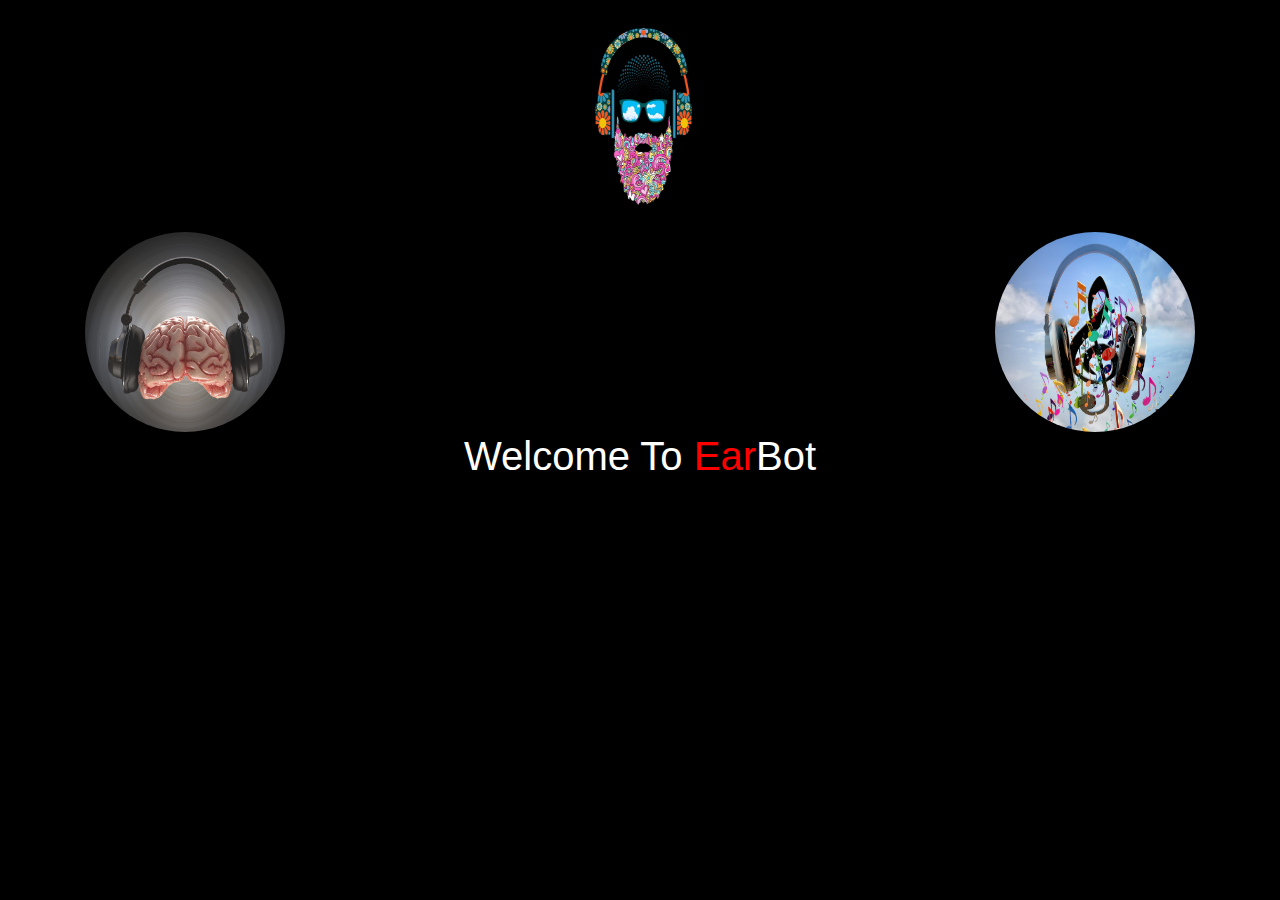
<file: index.html>
<!DOCTYPE html>
<html lang="en">
  <head>
    <meta charset="UTF-8" />
    <meta name="viewport" content="width=device-width, initial-scale=1.0" />
    <title>EarBot</title>

    <!-- Bootstrap CSS -->
    <link rel="stylesheet" href="./css/bootstrap.min.css" />

    <!-- External CSS -->
    <link rel="stylesheet" href="./css/style.css" />
  </head>
  <body>
    <!-- **************************************** Starting Page Start **************************************** -->
    <div class="start__page">
      <div class="container text-center pt-3">
        <a href="./Pages/home.html"
          ><img src="./Images/circle1.jpg" alt="" class="rounded-circle"
        /></a>
      </div>
      <div class="container d-flex justify-content-between mt-3">
        <a href="./Pages/home.html"
          ><img src="./Images/circle2.jpg" alt="" class="rounded-circle"
        /></a>

        <a href="./Pages/home.html"
          ><img src="./Images/circle3.jpg" alt="" class="rounded-circle"
        /></a>
      </div>
      <h1 class="text-white text-center">
        Welcome To <span style="color: red">Ear</span>Bot
      </h1>
    </div>
    <!-- **************************************** Starting Page End **************************************** -->

    <!-- Bootstrap JavaScript & jQuery -->
    <script src="./js/jquery-3.5.1.slim.min.js"></script>
    <script src="./js/popper.min.js"></script>
    <script src="./js/bootstrap.min.js"></script>
  </body>
</html>
</file>
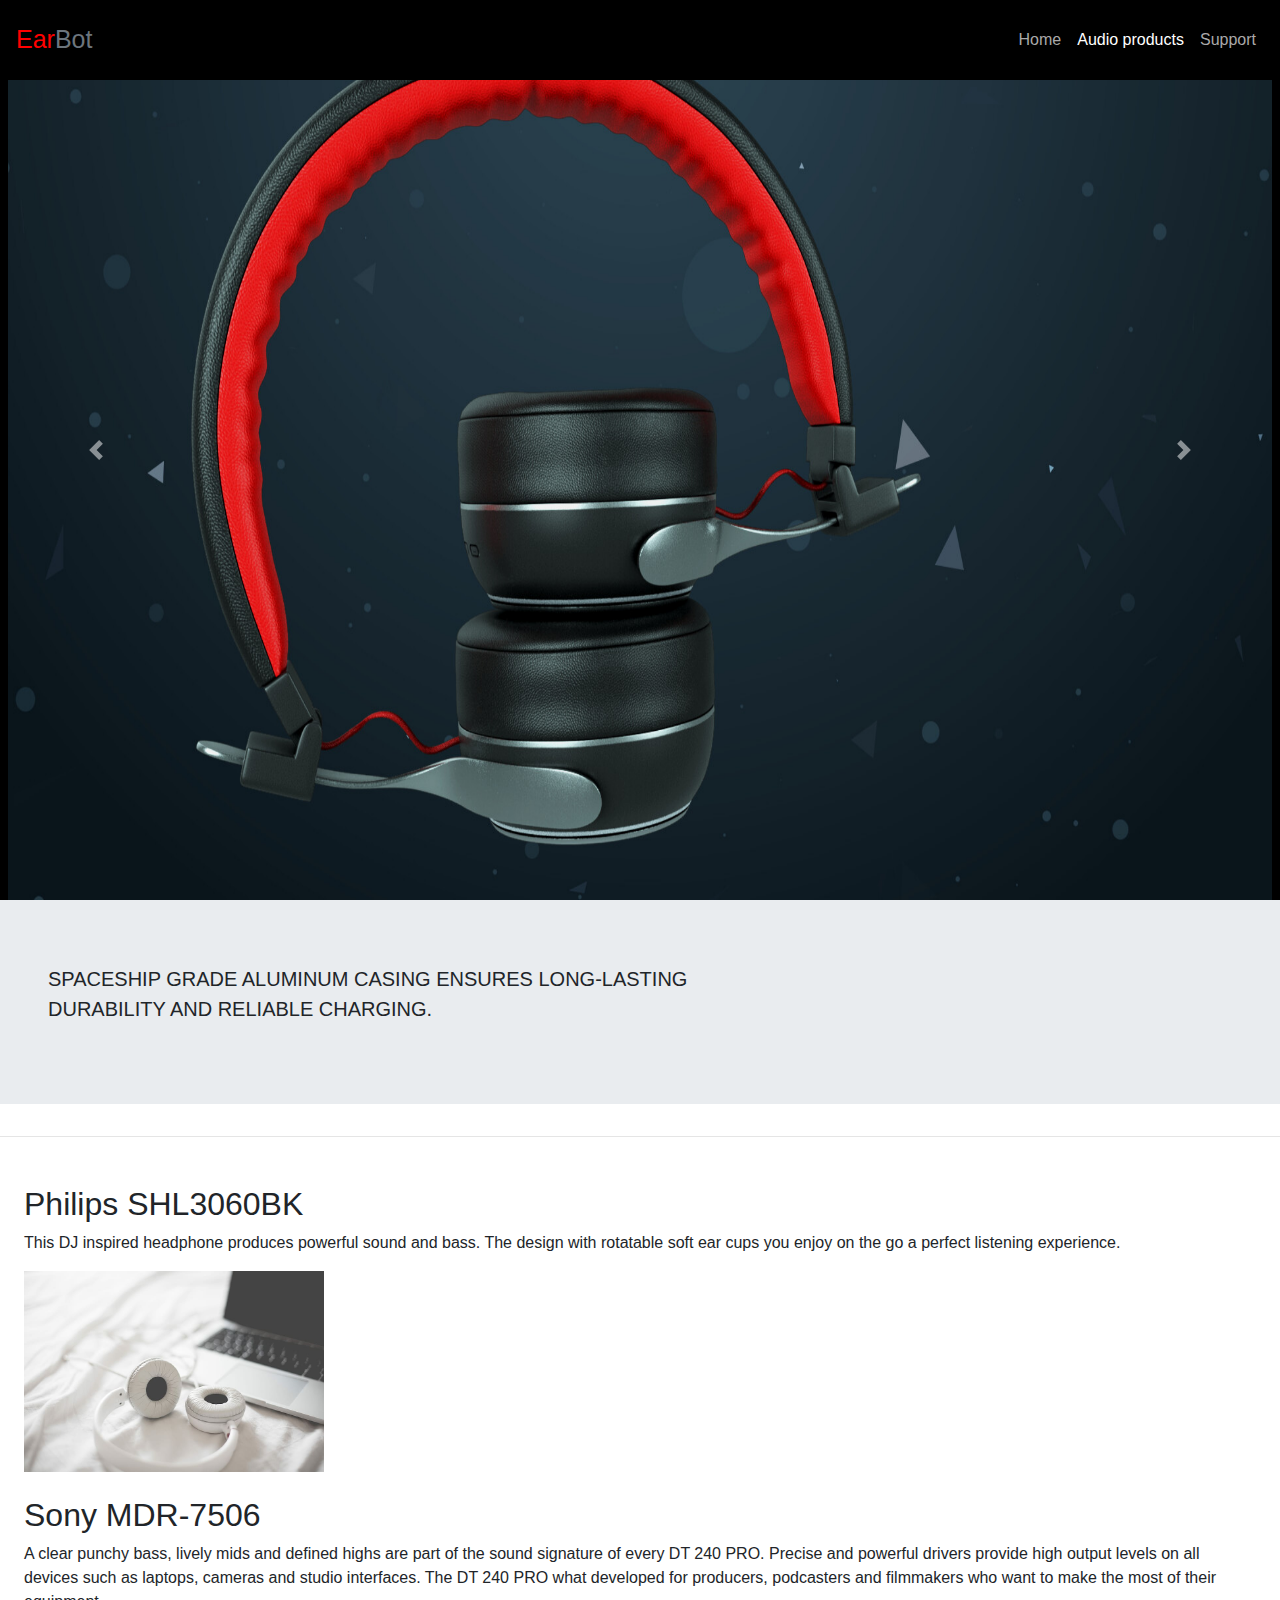
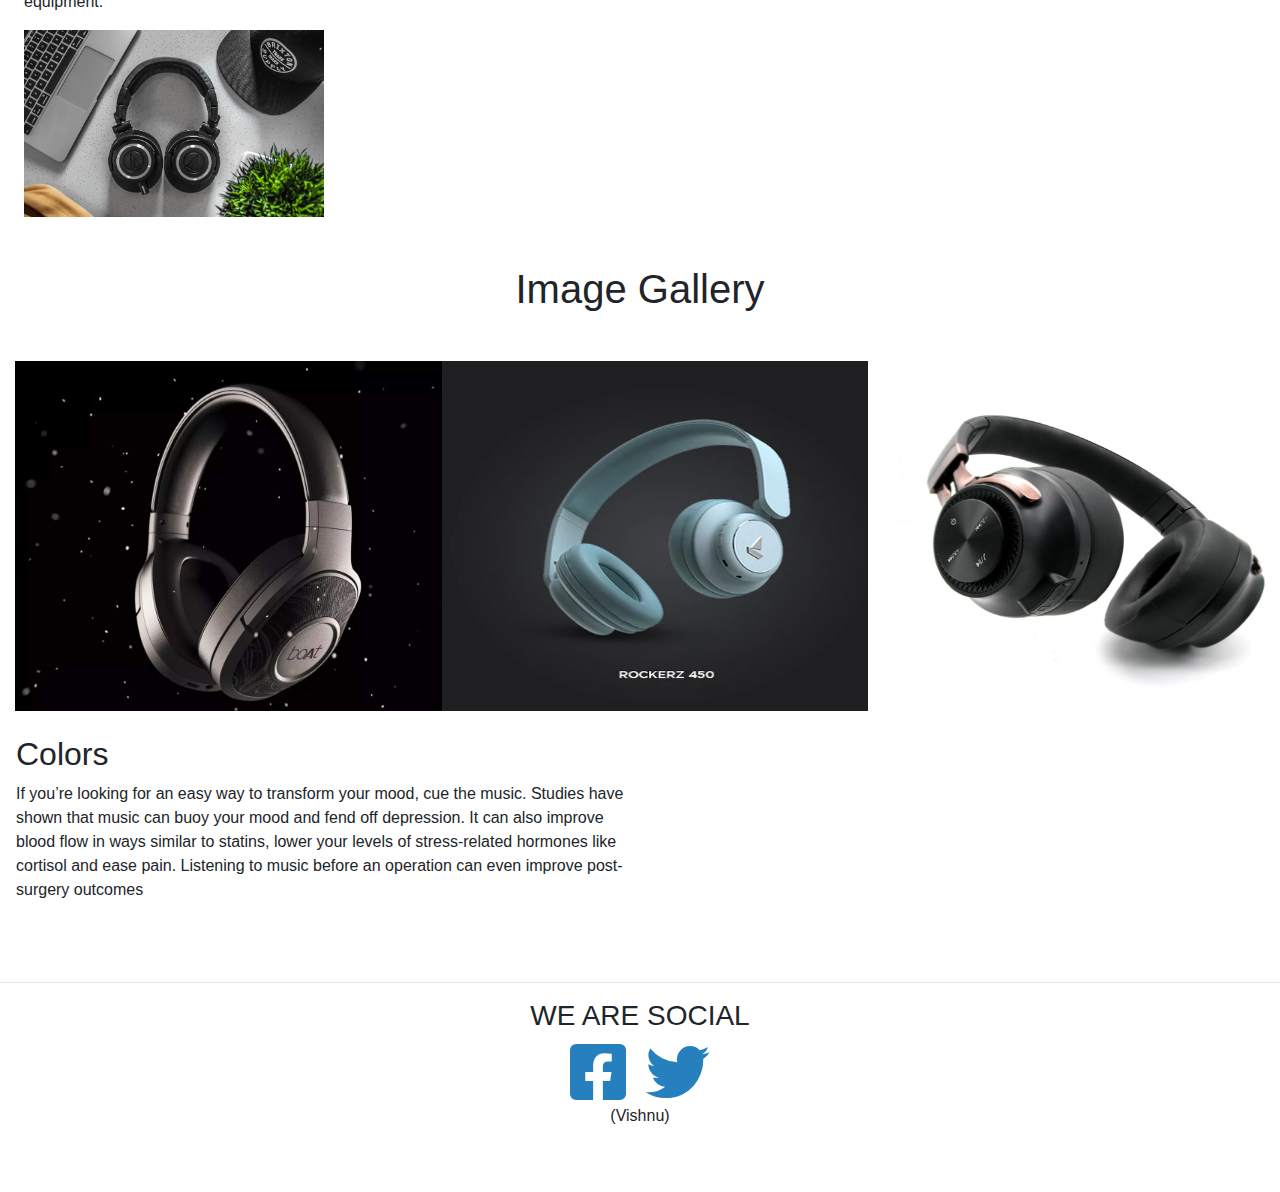
<file: Pages/conn.html>
<!DOCTYPE html>
<html lang="en">
  <head>
    <meta charset="UTF-8" />
    <meta name="viewport" content="width=device-width, initial-scale=1.0" />
    <title>EarBot</title>

    <!-- Bootstrap CSS -->
    <link rel="stylesheet" href="../css/bootstrap.min.css" />

    <!-- External CSS -->
    <link rel="stylesheet" href="../css/style.css" />

    <!-- Font-Awesome Link -->
    <link
      rel="stylesheet"
      href="../css/fontawesome-free-5.15.1-web/css/all.min.css"
    />
  </head>
  <body>
    <!-- **************************************** Connect Page Start **************************************** -->
    <div class="connect__page">
      <!-- Navbar Start -->
      <nav
        class="comman_nav navbar navbar-expand-lg navbar-light py-3 fixed-top"
      >
        <a class="navbar-brand text-muted" href="#" style="font-size: 25px"
          ><span style="color: red">Ear</span>Bot</a
        >
        <div class="collapse navbar-collapse" id="navbarNav">
          <ul class="navbar-nav ml-auto">
            <li class="nav-item">
              <a class="nav-link" href="./home.html">Home</a>
            </li>
            <li class="nav-item active">
              <a class="nav-link" href="#" style="color: white !important"
                >Audio products</a
              >
            </li>
            <li class="nav-item">
              <a class="nav-link" href="./supp.html">Support</a>
            </li>
          </ul>
        </div>
      </nav>
      <!-- Navbar End -->

      <!-- Carousel Start -->
      <div
        id="carouselExampleControls"
        class="carousel slide px-2"
        data-ride="carousel"
      >
        <div class="carousel-inner">
          <div class="carousel-item active">
            <img src="../Images/main1.jpg" alt="..." />
          </div>
          <div class="carousel-item">
            <img src="../Images/main2.jpg" alt="..." />
          </div>
          <div class="carousel-item">
            <img src="../Images/main3.jpg" alt="..." />
          </div>
          <div class="carousel-item">
            <img src="../Images/main4.jpg" alt="..." />
          </div>
        </div>
        <a
          class="carousel-control-prev"
          href="#carouselExampleControls"
          role="button"
          data-slide="prev"
        >
          <span class="carousel-control-prev-icon" aria-hidden="true"></span>
          <span class="sr-only">Previous</span>
        </a>
        <a
          class="carousel-control-next"
          href="#carouselExampleControls"
          role="button"
          data-slide="next"
        >
          <span class="carousel-control-next-icon" aria-hidden="true"></span>
          <span class="sr-only">Next</span>
        </a>
      </div>
      <!-- Carousel End -->

      <!-- Details Page Start -->
      <div class="details__page">
        <div class="jumbotron jumbotron-fluid">
          <p class="lead w-50 mx-5 font-weight-normal">
            SPACESHIP GRADE ALUMINUM CASING ENSURES LONG-LASTING DURABILITY AND
            RELIABLE CHARGING.
          </p>
        </div>
        <hr />
        <div class="mx-4 mt-5">
          <h2>Philips SHL3060BK</h2>
          <p>
            This DJ inspired headphone produces powerful sound and bass. The
            design with rotatable soft ear cups you enjoy on the go a perfect
            listening experience.
          </p>
          <img src="../Images/conn1.jpg" alt="" />
        </div>
        <div class="mx-4 mt-4">
          <h2>Sony MDR-7506</h2>
          <p>
            A clear punchy bass, lively mids and defined highs are part of the
            sound signature of every DT 240 PRO. Precise and powerful drivers
            provide high output levels on all devices such as laptops, cameras
            and studio interfaces. The DT 240 PRO what developed for producers,
            podcasters and filmmakers who want to make the most of their
            equipment.
          </p>
          <img src="../Images/conn2.jpg" alt="" />
        </div>
      </div>
      <!-- Details Page End -->

      <!-- Gallery Page Start -->
      <div class="gallery__page pt-5">
        <h1 class="text-center mb-5">Image Gallery</h1>
        <div class="container-fluid">
          <div class="row">
            <div class="col-4">
              <img src="../Images/hp1.jpg" alt="" />
            </div>
            <div class="col-4">
              <img src="../Images/hp2.jpg" alt="" />
            </div>
            <div class="col-4">
              <img src="../Images/hp3.jpg" alt="" />
            </div>
          </div>
        </div>
        <div class="mx-3 mt-4">
          <h2>Colors</h2>
          <p class="w-50">
            If you’re looking for an easy way to transform your mood, cue the
            music. Studies have shown that music can buoy your mood and fend off
            depression. It can also improve blood flow in ways similar to
            statins, lower your levels of stress-related hormones like cortisol
            and ease pain. Listening to music before an operation can even
            improve post-surgery outcomes
          </p>
        </div>
        <div class="py-5">
          <hr />
          <h3 class="text-center">WE ARE SOCIAL</h3>
          <div class="social_media-icon text-center">
            <i class="fab fa-4x fa-facebook-square mr-3"></i>
            <i class="fab fa-4x fa-twitter"></i><p>(Vishnu)</p>
          </div>
        </div>
      </div>
      <!-- Gallery Page End -->
    </div>

    <!-- **************************************** Connect Page End **************************************** -->

    <!-- Bootstrap JavaScript & jQuery -->
    <script src="../js/jquery-3.5.1.slim.min.js"></script>
    <script src="../js/popper.min.js"></script>
    <script src="../js/bootstrap.min.js"></script>
  </body>
</html>
</file>
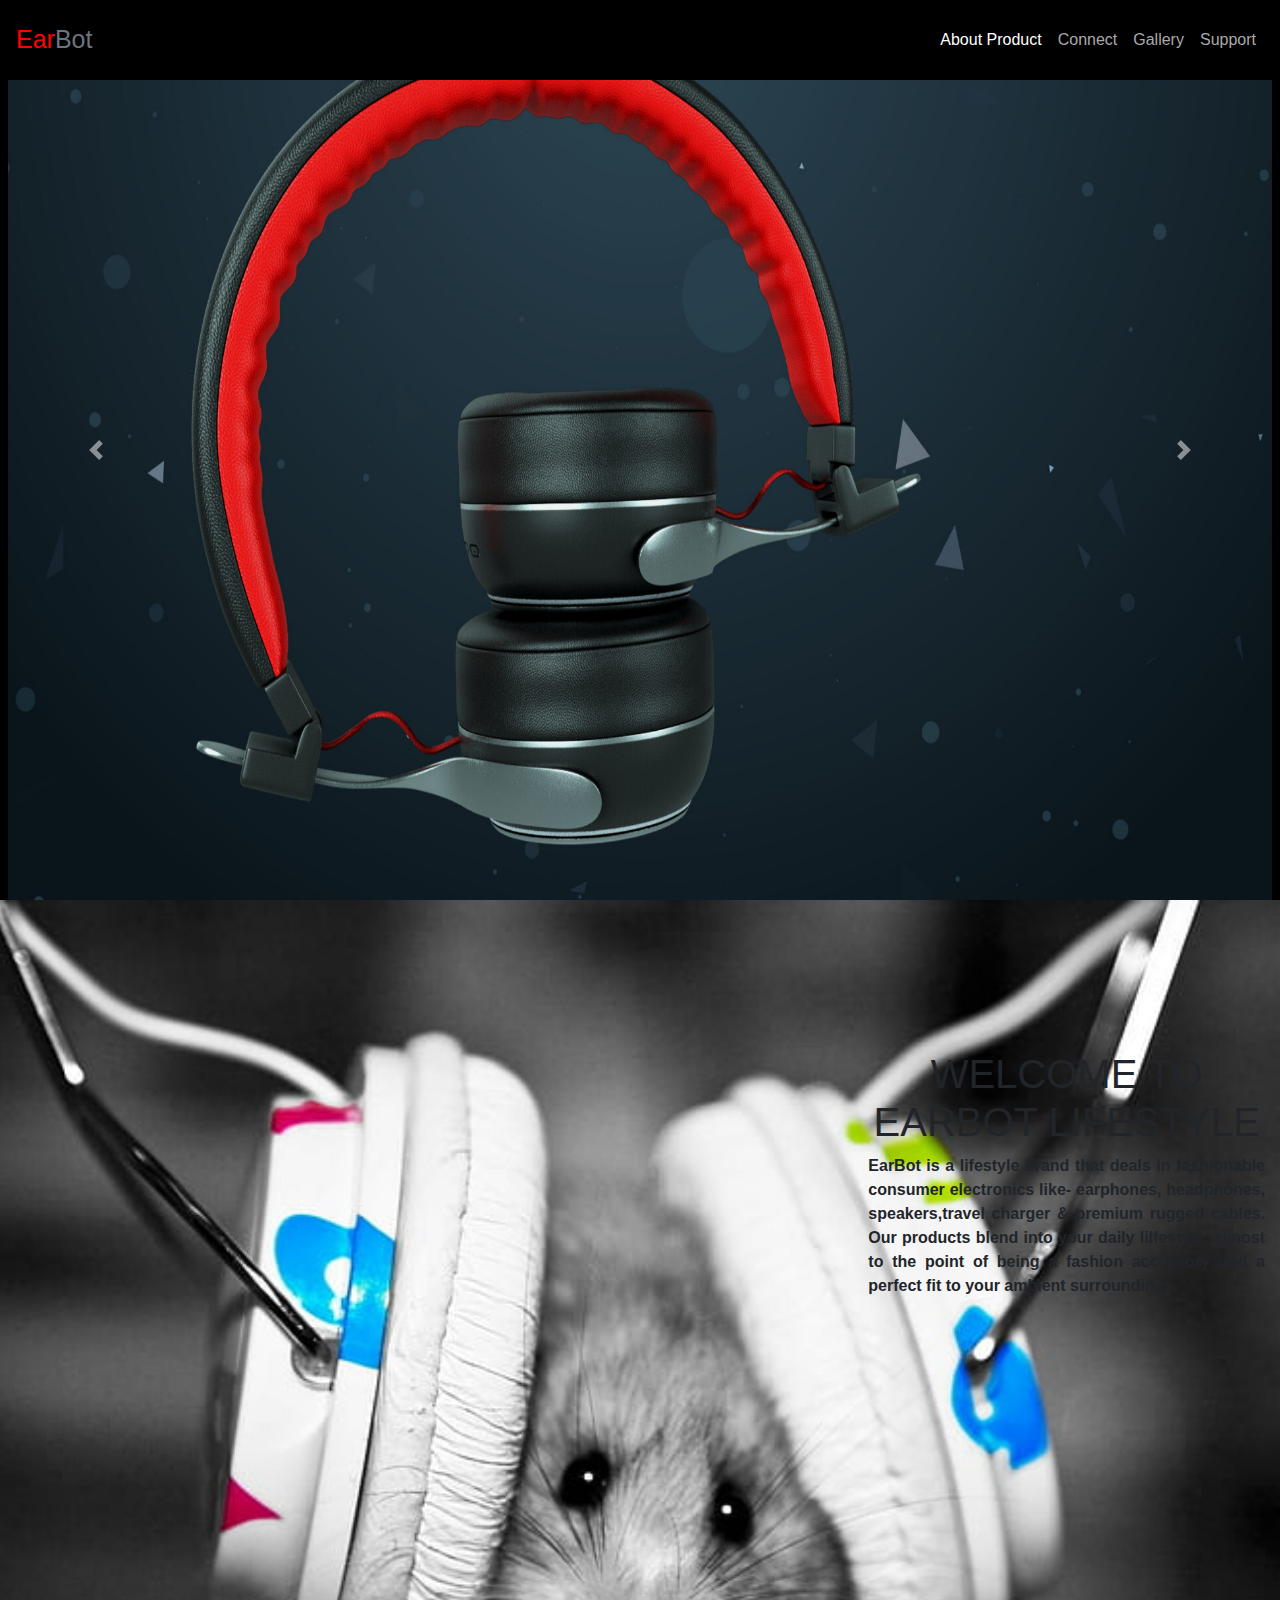
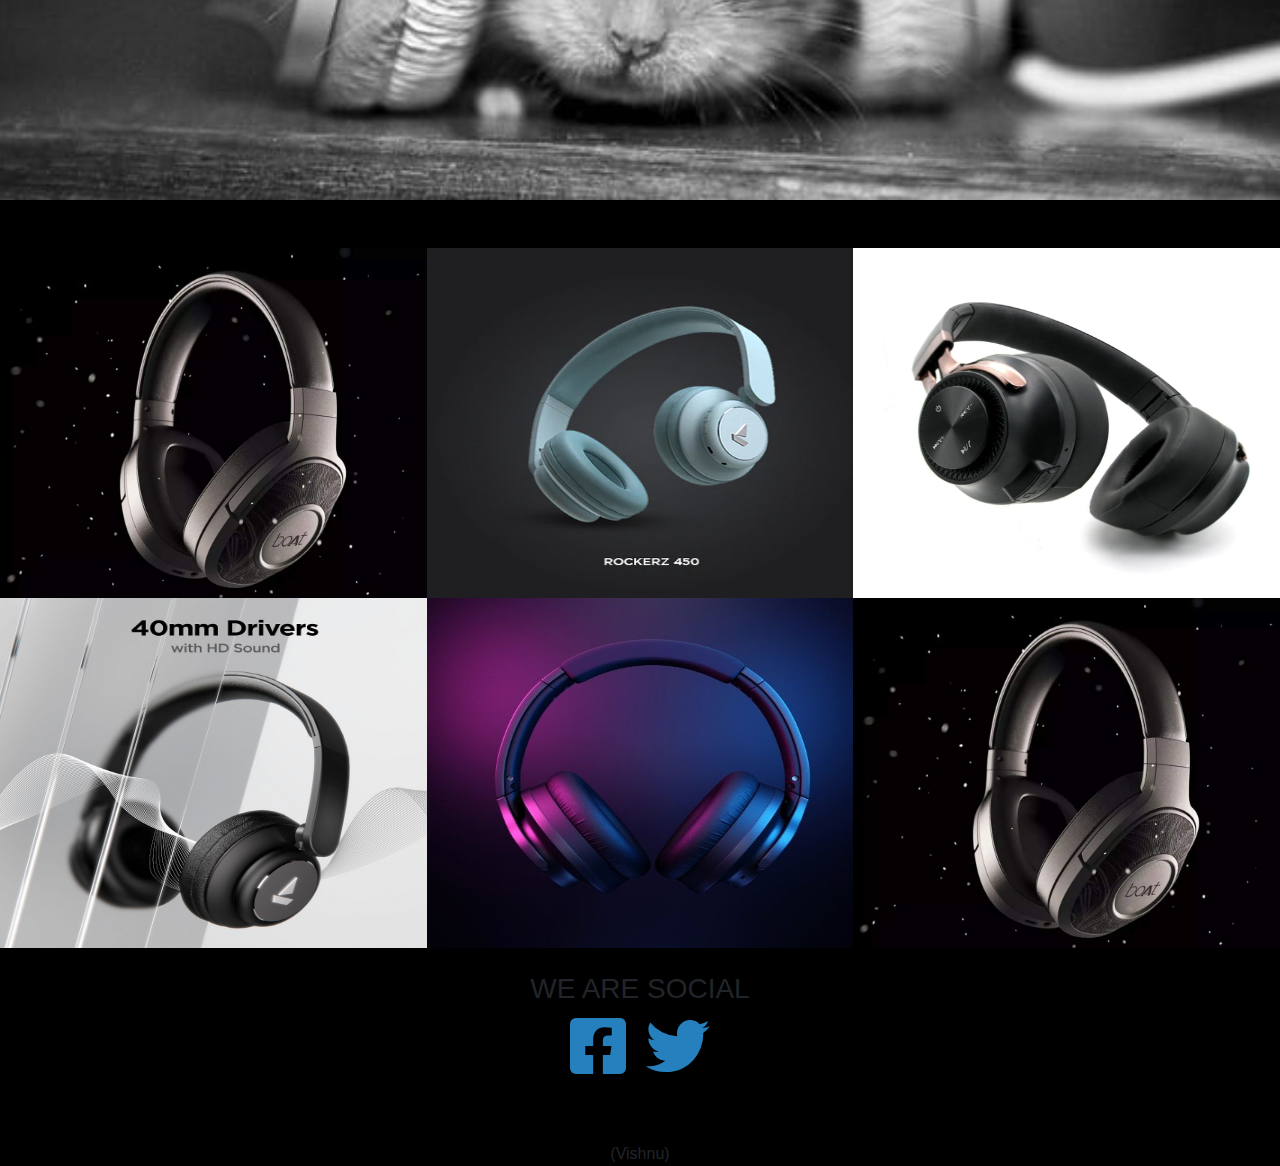
<file: Pages/home.html>
<!DOCTYPE html>
<html lang="en">
  <head>
    <meta charset="UTF-8" />
    <meta name="viewport" content="width=device-width, initial-scale=1.0" />
    <title>EarBot</title>

    <!-- Bootstrap CSS -->
    <link rel="stylesheet" href="../css/bootstrap.min.css" />

    <!-- External CSS -->
    <link rel="stylesheet" href="../css/style.css" />

    <!-- Font-Awesome Link -->
    <link
      rel="stylesheet"
      href="../css/fontawesome-free-5.15.1-web/css/all.min.css"
    />
  </head>
  <body>
    <!-- **************************************** Home Page Start **************************************** -->
    <div class="home__page">
      <!-- Navbar Start -->
      <nav
        class="comman_nav navbar navbar-expand-lg navbar-light py-3 fixed-top"
      >
        <a class="navbar-brand text-muted" href="#" style="font-size: 25px"
          ><span style="color: red">Ear</span>Bot</a
        >
        <div class="collapse navbar-collapse" id="navbarNav">
          <ul class="navbar-nav ml-auto">
            <li class="nav-item active">
              <a class="nav-link text-white" href="#">About Product</a>
            </li>
            <li class="nav-item">
              <a class="nav-link" href="./conn.html">Connect</a>
            </li>
            <li class="nav-item">
              <a class="nav-link" href="#thirdPage">Gallery</a>
            </li>
            <li class="nav-item">
              <a class="nav-link" href="./supp.html">Support</a>
            </li>
          </ul>
        </div>
      </nav>
      <!-- Navbar End -->

      <!-- Carousel Start -->
      <div
        id="carouselExampleControls"
        class="carousel slide px-2"
        data-ride="carousel"
      >
        <div class="carousel-inner">
          <div class="carousel-item active">
            <img src="../Images/main1.jpg" alt="..." />
          </div>
          <div class="carousel-item">
            <img src="../Images/main2.jpg" alt="..." />
          </div>
          <div class="carousel-item">
            <img src="../Images/main3.jpg" alt="..." />
          </div>
          <div class="carousel-item">
            <img src="../Images/main4.jpg" alt="..." />
          </div>
        </div>
        <a
          class="carousel-control-prev"
          href="#carouselExampleControls"
          role="button"
          data-slide="prev"
        >
          <span class="carousel-control-prev-icon" aria-hidden="true"></span>
          <span class="sr-only">Previous</span>
        </a>
        <a
          class="carousel-control-next"
          href="#carouselExampleControls"
          role="button"
          data-slide="next"
        >
          <span class="carousel-control-next-icon" aria-hidden="true"></span>
          <span class="sr-only">Next</span>
        </a>
      </div>
      <!-- Carousel End -->

      <!-- About Page Start -->
      <div class="about_page">
        <div class="container-fluid">
          <div class="row">
            <div class="col-lg-4"></div>
            <div class="col-lg-4"></div>
            <div class="col-lg-4">
              <h1 class="text-center">WELCOME TO EARBOT LIFESTYLE</h1>
              <p class="text-justify font-weight-bold">
                EarBot is a lifestyle brand that deals in fashionable consumer
                electronics like- earphones, headphones, speakers,travel charger
                & premium rugged cables. Our products blend into your daily
                lilfestyle, almost to the point of being a fashion accessory and
                a perfect fit to your ambient surroundings.
              </p>
            </div>
          </div>
        </div>
      </div>
      <!-- About Page End -->

      <!-- Images Page Start -->
      <div class="images_page pt-5" id="thirdPage">
        <div class="container-fluid">
          <div class="row">
            <div class="col-4 px-0">
              <img src="../Images/hp1.jpg" alt="" />
            </div>
            <div class="col-4 px-0">
              <img src="../Images/hp2.jpg" alt="" />
            </div>
            <div class="col-4 px-0">
              <img src="../Images/hp3.jpg" alt="" />
            </div>
          </div>
          <div class="row">
            <div class="col-4 px-0">
              <img src="../Images/hp4.jpg" alt="" />
            </div>
            <div class="col-4 px-0">
              <img src="../Images/hp5.jpg" alt="" />
            </div>
            <div class="col-4 px-0">
              <img src="../Images/hp6.jpg" alt="" />
            </div>
          </div>
        </div>
        <div class="container mt-4">
          <h3 class="text-center">WE ARE SOCIAL</h3>
          <div class="social_media-icon text-center">
            <i class="fab fa-4x fa-facebook-square mr-3"></i>
            <i class="fab fa-4x fa-twitter"></i><p>(Vishnu)</p>
          </div>
        </div>
      </div>
      <!-- Images Page End -->
    </div>
    <!-- **************************************** Home Page Start **************************************** -->

    <!-- Bootstrap JavaScript & jQuery -->
    <script src="../js/jquery-3.5.1.slim.min.js"></script>
    <script src="../js/popper.min.js"></script>
    <script src="../js/bootstrap.min.js"></script>
  </body>
</html>
</file>
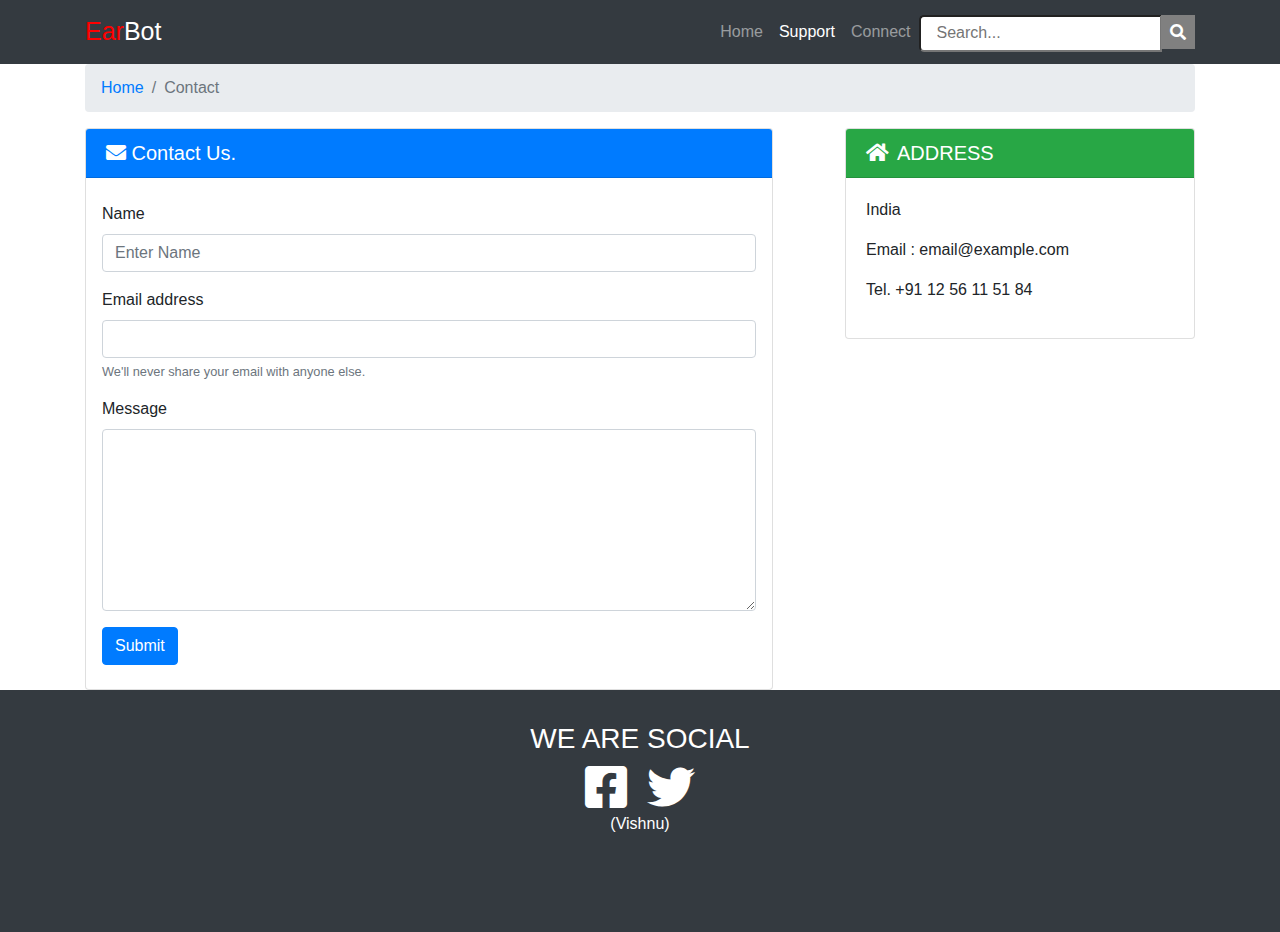
<file: Pages/supp.html>
<!DOCTYPE html>
<html lang="en">
  <head>
    <meta charset="UTF-8" />
    <meta name="viewport" content="width=device-width, initial-scale=1.0" />
    <title>EarBot</title>

    <!-- Bootstrap CSS -->
    <link rel="stylesheet" href="../css/bootstrap.min.css" />

    <!-- External CSS -->
    <link rel="stylesheet" href="../css/style.css" />

    <!-- Font-Awesome Link -->
    <link
      rel="stylesheet"
      href="../css/fontawesome-free-5.15.1-web/css/all.min.css"
    />
  </head>
  <body>
    <!-- **************************************** Support Page Start **************************************** -->
    <div class="support__page">
      <!-- Navbar Start -->
      <nav class="navbar navbar-expand-lg navbar-dark bg-dark">
        <div class="container">
          <a class="navbar-brand text-white" href="#" style="font-size: 25px"
            ><span style="color: red">Ear</span>Bot</a
          >
          <div class="collapse navbar-collapse" id="navbarNav">
            <ul class="navbar-nav ml-auto">
              <li class="nav-item">
                <a class="nav-link" href="./home.html">Home</a>
              </li>
              <li class="nav-item active">
                <a class="nav-link" href="#" style="color: white !important"
                  >Support</a
                >
              </li>
              <li class="nav-item">
                <a class="nav-link" href="./conn.html">Connect</a>
              </li>
            </ul>
            <form class="form-inline">
              <div>
                <input
                  type="text"
                  placeholder="Search..."
                  aria-describedby="basic-addon1"
                />
                <i class="fa fa-search text-center mt-1 py-2 px-2"></i>
              </div>
            </form>
          </div>
        </div>
      </nav>
      <!-- Navbar End -->

      <!-- Breadcrumb Start -->
      <div class="container">
        <nav aria-label="breadcrumb">
          <ol class="breadcrumb">
            <li class="breadcrumb-item"><a href="../index.html">Home</a></li>
            <li class="breadcrumb-item active" aria-current="page">Contact</li>
          </ol>
        </nav>
      </div>
      <!-- Breadcrumb Start -->

      <!-- Contact Informatio Page Start -->
      <div class="container">
        <div class="row justify-content-between">
          <div class="col-6">
            <div class="card" style="width: 43rem">
              <h5 class="card-header text-white bg-primary">
                <i class="fas fa-envelope text-white"></i> Contact Us.
              </h5>

              <form class="px-3 pt-4">
                <div class="form-group">
                  <label for="exampleFormControlInput1">Name</label>
                  <input
                    type="text"
                    class="form-control"
                    id="exampleFormControlInput1"
                    placeholder="Enter Name"
                  />
                </div>
                <div class="form-group">
                  <label for="exampleInputEmail1">Email address</label>
                  <input
                    type="email"
                    class="form-control"
                    id="exampleInputEmail1"
                    aria-describedby="emailHelp"
                  />
                  <small id="emailHelp" class="form-text text-muted"
                    >We'll never share your email with anyone else.</small
                  >
                </div>
                <div class="form-group">
                  <label for="exampleFormControlTextarea1">Message</label>
                  <textarea
                    class="form-control"
                    id="exampleFormControlTextarea1"
                    rows="7"
                  ></textarea>
                </div>
                <button type="submit" class="btn btn-primary mb-4">
                  Submit
                </button>
              </form>
            </div>
          </div>
          <div class="col-4">
            <div class="card">
              <h5 class="card-header bg-success text-white">
                <i class="fas fa-home mr-2"></i>ADDRESS
              </h5>
              <div class="card-body">
                <p>India</p>
                <p>Email : email@example.com</p>
                <p>Tel. +91 12 56 11 51 84</p>
              </div>
            </div>
          </div>
        </div>
      </div>
      <!-- Contact Informatio Page End -->

      <!-- Footer Start -->
      <div class="pt-4 bg-dark" style="padding-bottom: 80px">
        <div class="container text-white">
          <h3 class="text-center mt-2">WE ARE SOCIAL</h3>
          <div class="social_media-icon text-center">
            <i class="fab fa-3x fa-facebook-square mr-3"></i>
            <i class="fab fa-3x fa-twitter"></i><p>(Vishnu)</p>
          </div>
        </div>
      </div>
      <!-- Footer End -->
    </div>
    <!-- **************************************** Support Page End **************************************** -->

    <!-- Bootstrap JavaScript & jQuery -->
    <script src="../js/jquery-3.5.1.slim.min.js"></script>
    <script src="../js/popper.min.js"></script>
    <script src="../js/bootstrap.min.js"></script>
  </body>
</html>
</file>
<file: css/style.css>
* {
  margin: 0;
  padding: 0;
  box-sizing: border-box;
}

html {
  scroll-behavior: smooth;
}
/* **************************************** Comman Page Styling Start **************************************** */

/* Navbar Styling Start */
.comman_nav {
  background-color: black;
}
.comman_nav .active .nav-link {
  color: white !important;
}
.comman_nav .nav-link {
  color: rgb(170, 169, 169) !important;
}
.comman_nav .nav-link:hover {
  color: white !important;
}

/* Carousel Styling Start */
.carousel .carousel-item img {
  width: 100%;
  height: 100vh;
}
/* **************************************** Comman Page Styling End **************************************** */

/* **************************************** Starting Page Styling Start **************************************** */
.start__page {
  background-color: black;
  width: 100%;
  height: 100vh;
}
.start__page img {
  -webkit-transition: -webkit-transform 0.8s ease-in-out;
  transition: transform 0.8s ease-in-out;
  width: 200px;
  height: 200px;
}
.start__page img:hover {
  transform: rotate(360deg);
  -webkit-transform: rotate(360deg);
}
/* **************************************** Starting Page Styling End **************************************** */

/* **************************************** Home Page Styling Start **************************************** */
.home__page {
  background-color: black;
  width: 100%;
  height: 100vh;
}
.home__page .carousel .carousel-item img {
  display: block;
  width: 100%;
}

/* About Page Styling Start  */
.home__page .about_page {
  background: url(../Images/home.jpg) center center no-repeat;
  background-size: cover;
  width: 100%;
  height: 100vh;
  padding-top: 150px;
}

/* Images Page Styling Start  */
.home__page .images_page {
  background-color: black !important;
}
.home__page .images_page .row div {
  width: 100px !important;
  height: 350px;
  overflow: hidden;
}
.home__page .images_page .row img {
  width: 450px;
  height: 350px;
  transition: all 0.3s;
}
.home__page .images_page .row img:hover {
  transform: scale(1.1);
}
.home__page .images_page .social_media-icon i {
  color: rgb(38, 128, 189) !important;
  margin-bottom: 4rem;
}
.home__page .images_page .social_media-icon i:hover {
  color: rgb(12, 78, 122) !important;
}
/* **************************************** Home Page Styling End **************************************** */

/* **************************************** Connect Page Styling Start **************************************** */

.connect__page {
  background-color: black;
  width: 100%;
  height: 100vh;
}

/* Details Page Start */
.connect__page .details__page img {
  width: 300px;
}

/* Gallery Page Start */
.connect__page .gallery__page .row img {
  width: 450px;
  height: 350px;
  transition: all 0.3s;
}
.connect__page .gallery__page .social_media-icon i {
  color: rgb(38, 128, 189) !important;
}
.connect__page .gallery__page .social_media-icon i:hover {
  color: rgb(12, 78, 122) !important;
}

/* **************************************** Connect Page Styling End **************************************** */

/* **************************************** Support Page Styling Start **************************************** */

/* Navbar Styling Start */
.support__page .navbar .form-inline input {
  border-radius: 5px 0 0 5px;
  padding: 0.3rem 1rem;
}
.support__page .navbar .form-inline i {
  background-color: gray;
  border: 1px solid gray;
  margin-left: -5px;
  color: white;
}
/* **************************************** Support Page Styling End **************************************** */
</file>
